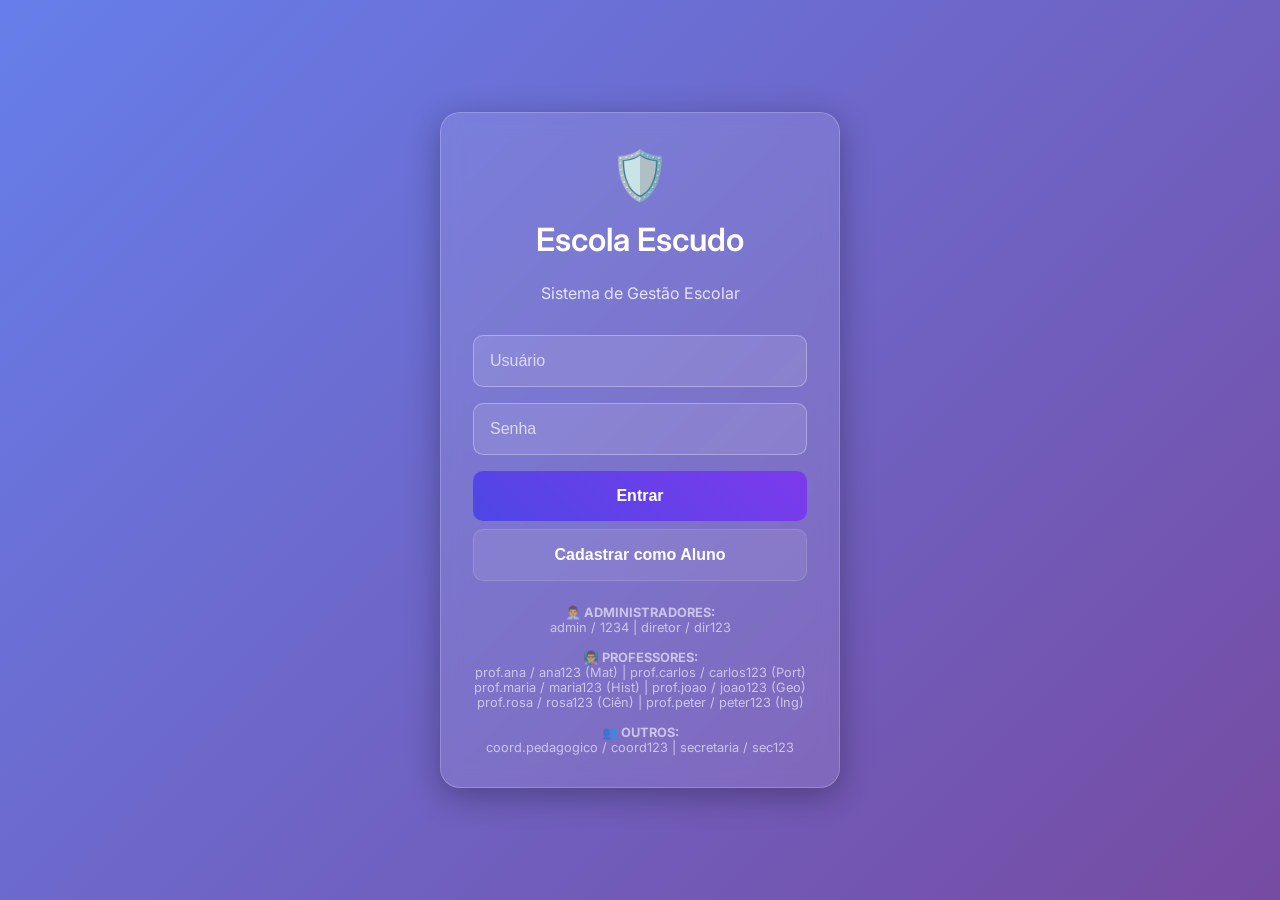
<file: frontend/index.html>
<!DOCTYPE html>
<html lang="pt-BR">
<head>
    <meta charset="UTF-8">
    <meta name="viewport" content="width=device-width, initial-scale=1.0">
    <title>Escola Escudo - Sistema de Gestão Escolar</title>
    <link rel="preconnect" href="https://fonts.googleapis.com">
    <link rel="preconnect" href="https://fonts.gstatic.com" crossorigin>
    <link href="https://fonts.googleapis.com/css2?family=Inter:wght@300;400;500;600;700&display=swap" rel="stylesheet">
    <style>
        * {
            margin: 0;
            padding: 0;
            box-sizing: border-box;
        }

        body {
            font-family: 'Inter', -apple-system, BlinkMacSystemFont, 'Segoe UI', sans-serif;
            background: linear-gradient(135deg, #667eea 0%, #764ba2 100%);
            min-height: 100vh;
            color: #ffffff;
        }

        .hidden {
            display: none !important;
        }

        /* Login Styles */
        .login-screen {
            display: flex;
            align-items: center;
            justify-content: center;
            min-height: 100vh;
            background: linear-gradient(135deg, #667eea 0%, #764ba2 100%);
        }

        .login-box {
            background: rgba(255, 255, 255, 0.1);
            backdrop-filter: blur(10px);
            padding: 2rem;
            border-radius: 20px;
            border: 1px solid rgba(255, 255, 255, 0.2);
            box-shadow: 0 8px 32px rgba(0, 0, 0, 0.3);
            width: 100%;
            max-width: 400px;
            text-align: center;
        }

        .login-box h2 {
            margin-bottom: 1.5rem;
            color: #ffffff;
            font-size: 2rem;
            font-weight: 600;
        }

        .login-box input {
            width: 100%;
            padding: 1rem;
            margin-bottom: 1rem;
            border: 1px solid rgba(255, 255, 255, 0.3);
            border-radius: 10px;
            background: rgba(255, 255, 255, 0.1);
            color: #ffffff;
            font-size: 1rem;
            transition: all 0.3s ease;
        }

        .login-box input::placeholder {
            color: rgba(255, 255, 255, 0.7);
        }

        .login-box input:focus {
            outline: none;
            border-color: rgba(255, 255, 255, 0.5);
            background: rgba(255, 255, 255, 0.2);
        }

        .login-box button {
            width: 100%;
            padding: 1rem;
            border: none;
            border-radius: 10px;
            background: linear-gradient(45deg, #4f46e5, #7c3aed);
            color: #ffffff;
            font-size: 1rem;
            font-weight: 600;
            cursor: pointer;
            transition: all 0.3s ease;
        }

        .login-box button:hover {
            transform: translateY(-2px);
            box-shadow: 0 8px 25px rgba(0, 0, 0, 0.3);
        }

        .login-error {
            color: #ff6b6b;
            margin-top: 1rem;
            font-size: 0.9rem;
        }

        /* Main System Styles */
        .main-system {
            background: linear-gradient(135deg, #1e293b 0%, #334155 100%);
            min-height: 100vh;
        }

        header {
            background: rgba(0, 0, 0, 0.3);
            padding: 1rem 0;
            border-bottom: 1px solid rgba(255, 255, 255, 0.1);
        }

        .header-content {
            max-width: 1200px;
            margin: 0 auto;
            display: flex;
            justify-content: space-between;
            align-items: center;
            padding: 0 2rem;
        }

        .logo {
            font-size: 1.5rem;
            font-weight: 700;
            color: #60a5fa;
        }

        .user-info {
            color: #cbd5e1;
            display: flex;
            align-items: center;
            gap: 1rem;
        }

        .logout-btn {
            background: rgba(239, 68, 68, 0.2);
            border: 1px solid #ef4444;
            color: #ef4444;
            padding: 0.5rem 1rem;
            border-radius: 8px;
            cursor: pointer;
            transition: all 0.3s ease;
        }

        .logout-btn:hover {
            background: #ef4444;
            color: white;
        }

        .nav-tabs {
            background: rgba(0, 0, 0, 0.2);
            border-bottom: 1px solid rgba(255, 255, 255, 0.1);
        }

        .nav-tabs-content {
            max-width: 1200px;
            margin: 0 auto;
            display: flex;
            padding: 0 2rem;
        }

        .tab-button {
            background: transparent;
            border: none;
            padding: 1rem 1.5rem;
            color: #94a3b8;
            cursor: pointer;
            border-bottom: 3px solid transparent;
            transition: all 0.3s ease;
            font-size: 0.9rem;
            font-weight: 500;
        }

        .tab-button:hover {
            color: #e2e8f0;
            background: rgba(255, 255, 255, 0.05);
        }

        .tab-button.active {
            color: #60a5fa;
            border-bottom-color: #60a5fa;
        }

        .main-content {
            max-width: 1200px;
            margin: 0 auto;
            padding: 2rem;
        }

        .tab-content {
            display: none;
        }

        .tab-content.active {
            display: block;
        }

        .stats-grid {
            display: grid;
            grid-template-columns: repeat(auto-fit, minmax(250px, 1fr));
            gap: 1.5rem;
            margin-bottom: 2rem;
        }

        .stat-card {
            background: rgba(255, 255, 255, 0.1);
            backdrop-filter: blur(10px);
            padding: 1.5rem;
            border-radius: 16px;
            border: 1px solid rgba(255, 255, 255, 0.2);
            text-align: center;
        }

        .stat-number {
            font-size: 2.5rem;
            font-weight: 700;
            color: #60a5fa;
            margin-bottom: 0.5rem;
        }

        .stat-label {
            color: #cbd5e1;
            font-size: 0.9rem;
            text-transform: uppercase;
            letter-spacing: 0.05em;
        }

        .card {
            background: rgba(255, 255, 255, 0.1);
            backdrop-filter: blur(10px);
            border-radius: 16px;
            border: 1px solid rgba(255, 255, 255, 0.2);
            padding: 2rem;
            margin-bottom: 2rem;
        }

        .card h2 {
            color: #e2e8f0;
            margin-bottom: 1.5rem;
            font-size: 1.5rem;
            font-weight: 600;
        }

        .form-grid {
            display: grid;
            grid-template-columns: repeat(auto-fit, minmax(250px, 1fr));
            gap: 1rem;
            margin-bottom: 1.5rem;
        }

        .form-group {
            display: flex;
            flex-direction: column;
            gap: 0.5rem;
        }

        .form-group label {
            color: #cbd5e1;
            font-weight: 500;
            font-size: 0.9rem;
        }

        .form-group input,
        .form-group select {
            padding: 0.75rem;
            border: 1px solid rgba(255, 255, 255, 0.3);
            border-radius: 8px;
            background: rgba(255, 255, 255, 0.1);
            color: #ffffff;
            font-size: 1rem;
            transition: all 0.3s ease;
        }

        .form-group input::placeholder {
            color: rgba(255, 255, 255, 0.5);
        }

        .form-group input:focus,
        .form-group select:focus {
            outline: none;
            border-color: #60a5fa;
            background: rgba(255, 255, 255, 0.15);
        }

        .btn {
            background: linear-gradient(45deg, #4f46e5, #7c3aed);
            color: white;
            border: none;
            padding: 0.75rem 1.5rem;
            border-radius: 8px;
            cursor: pointer;
            font-weight: 600;
            transition: all 0.3s ease;
            margin-right: 0.5rem;
        }

        .btn:hover {
            transform: translateY(-2px);
            box-shadow: 0 8px 25px rgba(0, 0, 0, 0.3);
        }

        .btn-secondary {
            background: rgba(107, 114, 128, 0.5);
        }

        .table-container {
            overflow-x: auto;
            border-radius: 12px;
            background: rgba(0, 0, 0, 0.2);
        }

        table {
            width: 100%;
            border-collapse: collapse;
        }

        table th,
        table td {
            padding: 1rem;
            text-align: left;
            border-bottom: 1px solid rgba(255, 255, 255, 0.1);
        }

        table th {
            background: rgba(0, 0, 0, 0.3);
            color: #cbd5e1;
            font-weight: 600;
            font-size: 0.9rem;
            text-transform: uppercase;
            letter-spacing: 0.05em;
        }

        table td {
            color: #e2e8f0;
        }

        .empty-state {
            text-align: center;
            padding: 3rem;
            color: #94a3b8;
        }

        .loading {
            display: flex;
            flex-direction: column;
            align-items: center;
            gap: 1rem;
        }

        .loading-spinner {
            width: 32px;
            height: 32px;
            border: 3px solid rgba(255, 255, 255, 0.3);
            border-top: 3px solid #60a5fa;
            border-radius: 50%;
            animation: spin 1s linear infinite;
        }

        @keyframes spin {
            0% { transform: rotate(0deg); }
            100% { transform: rotate(360deg); }
        }

        .status-approved { color: #10b981; }
        .status-failed { color: #ef4444; }
        .status-recovery { color: #f59e0b; }
        .grade-average { color: #60a5fa; font-weight: 600; }

        .welcome-content p {
            margin-bottom: 1rem;
            color: #cbd5e1;
            line-height: 1.6;
        }

        .welcome-content ul {
            color: #e2e8f0;
            padding-left: 1.5rem;
        }

        .welcome-content li {
            margin-bottom: 0.5rem;
            line-height: 1.6;
        }

        .filter-section {
            display: grid;
            grid-template-columns: 1fr 1fr auto;
            gap: 1rem;
            margin-bottom: 1.5rem;
            align-items: end;
        }

        footer {
            text-align: center;
            padding: 2rem;
            color: #6b7280;
            border-top: 1px solid rgba(255, 255, 255, 0.1);
            margin-top: 3rem;
            background: rgba(0, 0, 0, 0.2);
        }
    </style>
</head>
<body>
    <!-- Área de Login -->  
    <div id="login-screen" class="login-screen">
        <form id="login-form" class="login-box">
            <div style="font-size: 3rem; margin-bottom: 1rem;">🛡️</div>
            <h2>Escola Escudo</h2>
            <p style="margin-bottom: 2rem; color: rgba(255, 255, 255, 0.8);">Sistema de Gestão Escolar</p>
            <input type="text" id="login-username" placeholder="Usuário" required>
            <input type="password" id="login-password" placeholder="Senha" required>
            <button type="submit">Entrar</button>
            <button type="button" id="open-register" style="margin-top:8px; background: rgba(255,255,255,0.08); border:1px solid rgba(255,255,255,0.12); color:#fff;">Cadastrar como Aluno</button>
            <p id="login-error" class="login-error"></p>
            <div style="margin-top: 1.5rem; font-size: 0.8rem; color: rgba(255, 255, 255, 0.6);">
                <p><strong>👨‍💼 ADMINISTRADORES:</strong></p>
                <p>admin / 1234 | diretor / dir123</p>
                <br>
                <p><strong>👨‍🏫 PROFESSORES:</strong></p>
                <p>prof.ana / ana123 (Mat) | prof.carlos / carlos123 (Port)</p>
                <p>prof.maria / maria123 (Hist) | prof.joao / joao123 (Geo)</p>
                <p>prof.rosa / rosa123 (Ciên) | prof.peter / peter123 (Ing)</p>
                <br>
                <p><strong>👥 OUTROS:</strong></p>
                <p>coord.pedagogico / coord123 | secretaria / sec123</p>
            </div>
        </form>
    </div>

    <!-- Sistema Principal -->
    <div id="main-system" class="main-system hidden">
        <!-- Header -->
        <header>
            <div class="header-content">
                <div class="logo">🛡️ Escola Escudo</div>
                <div class="user-info">
                    Sistema de Gestão Escolar | <span id="current-date"></span>
                    <button class="logout-btn" onclick="logout()">Sair</button>
                </div>
            </div>
        </header>

        <!-- Navigation Tabs -->
        <div class="nav-tabs">
            <div class="nav-tabs-content">
                <button class="tab-button active" onclick="switchTab('dashboard', this)">📊 Dashboard</button>
                <button class="tab-button" onclick="switchTab('students', this)">👥 Alunos</button>
                <button class="tab-button" onclick="switchTab('subjects', this)">📚 Matérias</button>
                <button class="tab-button" onclick="switchTab('grades', this)">📝 Notas</button>
                <button class="tab-button" onclick="switchTab('reports', this)">📈 Relatórios</button>
            </div>
        </div>

        <!-- Main Content -->
        <div class="main-content">
            <!-- Dashboard Tab -->
            <div id="dashboard" class="tab-content active">
                <div class="stats-grid">
                    <div class="stat-card">
                        <div class="stat-number" id="total-students">0</div>
                        <div class="stat-label">Total de Alunos</div>
                    </div>
                    <div class="stat-card">
                        <div class="stat-number" id="total-subjects">6</div>
                        <div class="stat-label">Matérias</div>
                    </div>
                    <div class="stat-card">
                        <div class="stat-number" id="passed-students">0</div>
                        <div class="stat-label">Alunos Aprovados</div>
                    </div>
                    <div class="stat-card">
                        <div class="stat-number" id="average-grade">0.0</div>
                        <div class="stat-label">Média Geral</div>
                    </div>
                </div>

                <div class="card">
                    <h2>Bem-vindo ao Sistema da Escola Escudo</h2>
                    <div class="welcome-content">
                        <p>Gerencie alunos, matérias e notas de forma eficiente com nossa plataforma integrada.</p>
                        <p><strong>Funcionalidades disponíveis:</strong></p>
                        <ul>
                            <li>Cadastro e gerenciamento de alunos</li>
                            <li>Controle de notas por matéria e bimestre</li>
                            <li>Cálculo automático de médias (nota mínima: 6.0)</li>
                            <li>Relatórios de aprovação/reprovação detalhados</li>
                            <li>Dashboard com estatísticas em tempo real</li>
                            <li>Sistema de filtros e busca avançada</li>
                        </ul>
                    </div>
                </div>
            </div>

            <!-- Students Tab -->
            <div id="students" class="tab-content">
                <div class="card">
                    <h2>Cadastrar Novo Aluno</h2>
                    <form id="student-form">
                        <div class="form-grid">
                            <div class="form-group">
                                <label for="student-name">Nome Completo *</label>
                                <input type="text" id="student-name" placeholder="Digite o nome completo" required>
                            </div>
                            <div class="form-group">
                                <label for="student-email">Email *</label>
                                <input type="email" id="student-email" placeholder="exemplo@email.com" required>
                            </div>
                            <div class="form-group">
                                <label for="student-age">Idade *</label>
                                <input type="number" id="student-age" min="6" max="18" placeholder="Idade do aluno" required>
                            </div>
                            <div class="form-group">
                                <label for="student-class">Turma *</label>
                                <select id="student-class" required>
                                    <option value="">Selecione uma turma</option>
                                    <option value="6º Ano A">6º Ano A</option>
                                    <option value="6º Ano B">6º Ano B</option>
                                    <option value="7º Ano A">7º Ano A</option>
                                    <option value="7º Ano B">7º Ano B</option>
                                    <option value="8º Ano A">8º Ano A</option>
                                    <option value="8º Ano B">8º Ano B</option>
                                    <option value="9º Ano A">9º Ano A</option>
                                    <option value="9º Ano B">9º Ano B</option>
                                </select>
                            </div>
                        </div>
                        <button type="submit" class="btn">Cadastrar Aluno</button>
                    </form>
                </div>

                <div class="card">
                    <h2>Lista de Alunos</h2>
                    <div class="table-container">
                        <table id="students-table">
                            <thead>
                                <tr>
                                    <th>ID</th>
                                    <th>Nome</th>
                                    <th>Email</th>
                                    <th>Idade</th>
                                    <th>Turma</th>
                                    <th>Média</th>
                                    <th>Status</th>
                                    <th>Ações</th>
                                </tr>
                            </thead>
                            <tbody id="students-tbody">
                                <tr>
                                    <td colspan="8" class="empty-state">
                                        <div class="loading">
                                            <div class="loading-spinner"></div>
                                            <p>Carregando alunos...</p>
                                        </div>
                                    </td>
                                </tr>
                            </tbody>
                        </table>
                    </div>
                </div>
            </div>

            <!-- Subjects Tab -->
            <div id="subjects" class="tab-content">
                <div class="card">
                    <h2>Matérias do Currículo</h2>
                    <p style="color: #8b949e; margin-bottom: 1.5rem;">
                        As seguintes matérias fazem parte do currículo da Escola Escudo:
                    </p>
                    <div class="table-container">
                        <table>
                            <thead>
                                <tr>
                                    <th>Código</th>
                                    <th>Matéria</th>
                                    <th>Carga Horária</th>
                                    <th>Nota Mínima</th>
                                    <th>Professor</th>
                                </tr>
                            </thead>
                            <tbody>
                                <tr>
                                    <td><strong>MAT</strong></td>
                                    <td>Matemática</td>
                                    <td>5h/semana</td>
                                    <td class="grade-average">6.0</td>
                                    <td>Prof. Ana Silva</td>
                                </tr>
                                <tr>
                                    <td><strong>POR</strong></td>
                                    <td>Português</td>
                                    <td>5h/semana</td>
                                    <td class="grade-average">6.0</td>
                                    <td>Prof. Carlos Santos</td>
                                </tr>
                                <tr>
                                    <td><strong>HIS</strong></td>
                                    <td>História</td>
                                    <td>3h/semana</td>
                                    <td class="grade-average">6.0</td>
                                    <td>Prof. Maria Oliveira</td>
                                </tr>
                                <tr>
                                    <td><strong>GEO</strong></td>
                                    <td>Geografia</td>
                                    <td>3h/semana</td>
                                    <td class="grade-average">6.0</td>
                                    <td>Prof. João Costa</td>
                                </tr>
                                <tr>
                                    <td><strong>CIE</strong></td>
                                    <td>Ciências</td>
                                    <td>4h/semana</td>
                                    <td class="grade-average">6.0</td>
                                    <td>Prof. Rosa Lima</td>
                                </tr>
                                <tr>
                                    <td><strong>ING</strong></td>
                                    <td>Inglês</td>
                                    <td>2h/semana</td>
                                    <td class="grade-average">6.0</td>
                                    <td>Prof. Peter Johnson</td>
                                </tr>
                            </tbody>
                        </table>
                    </div>
                </div>
            </div>

            <!-- Grades Tab -->
            <div id="grades" class="tab-content">
                <div class="card">
                    <h2>Lançar Notas</h2>
                    <form id="grades-form">
                        <div class="form-grid">
                            <div class="form-group">
                                <label for="grade-student">Aluno *</label>
                                <select id="grade-student" required>
                                    <option value="">Selecione um aluno</option>
                                </select>
                            </div>
                            <div class="form-group">
                                <label for="grade-subject">Matéria *</label>
                                <select id="grade-subject" required>
                                    <option value="">Selecione uma matéria</option>
                                    <option value="MAT">Matemática</option>
                                    <option value="POR">Português</option>
                                    <option value="HIS">História</option>
                                    <option value="GEO">Geografia</option>
                                    <option value="CIE">Ciências</option>
                                    <option value="ING">Inglês</option>
                                </select>
                            </div>
                            <div class="form-group">
                                <label for="grade-period">Bimestre *</label>
                                <select id="grade-period" required>
                                    <option value="">Selecione o bimestre</option>
                                    <option value="1">1º Bimestre</option>
                                    <option value="2">2º Bimestre</option>
                                    <option value="3">3º Bimestre</option>
                                    <option value="4">4º Bimestre</option>
                                </select>
                            </div>
                            <div class="form-group">
                                <label for="grade-value">Nota (0-10) *</label>
                                <input type="number" id="grade-value" min="0" max="10" step="0.1" 
                                       placeholder="Digite a nota" required>
                            </div>
                        </div>
                        <button type="submit" class="btn">Lançar Nota</button>
                    </form>
                </div>

                <div class="card">
                    <h2>Consultar Notas</h2>
                    <div class="filter-section">
                        <div class="form-group">
                            <label for="search-student">Filtrar por Aluno</label>
                            <select id="search-student">
                                <option value="">Todos os alunos</option>
                            </select>
                        </div>
                        <div class="form-group">
                            <label for="search-subject">Filtrar por Matéria</label>
                            <select id="search-subject">
                                <option value="">Todas as matérias</option>
                                <option value="MAT">Matemática</option>
                                <option value="POR">Português</option>
                                <option value="HIS">História</option>
                                <option value="GEO">Geografia</option>
                                <option value="CIE">Ciências</option>
                                <option value="ING">Inglês</option>
                            </select>
                        </div>
                        <div class="form-group">
                            <label>&nbsp;</label>
                            <div>
                                <button id="filter-btn" class="btn btn-secondary">Filtrar</button>
                                <button id="clear-filters-btn" class="btn btn-secondary">Limpar</button>
                            </div>
                        </div>
                    </div>

                    <div class="table-container">
                        <table id="grades-table">
                            <thead>
                                <tr>
                                    <th>Aluno</th>
                                    <th>Matéria</th>
                                    <th>1º Bim</th>
                                    <th>2º Bim</th>
                                    <th>3º Bim</th>
                                    <th>4º Bim</th>
                                    <th>Média</th>
                                    <th>Status</th>
                                </tr>
                            </thead>
                            <tbody id="grades-tbody">
                                <tr>
                                    <td colspan="8" class="empty-state">
                                        <div class="loading">
                                            <div class="loading-spinner"></div>
                                            <p>Carregando notas...</p>
                                        </div>
                                    </td>
                                </tr>
                            </tbody>
                        </table>
                    </div>
                </div>
            </div>

            <!-- Reports Tab -->
            <div id="reports" class="tab-content">
                <div class="stats-grid">
                    <div class="stat-card">
                        <div class="stat-number status-approved" id="report-approved">0</div>
                        <div class="stat-label">Aprovados</div>
                    </div>
                    <div class="stat-card">
                        <div class="stat-number status-failed" id="report-failed">0</div>
                        <div class="stat-label">Reprovados</div>
                    </div>
                    <div class="stat-card">
                        <div class="stat-number status-recovery" id="report-recovery">0</div>
                        <div class="stat-label">Em Recuperação</div>
                    </div>
                    <div class="stat-card">
                        <div class="stat-number" id="report-percentage">0%</div>
                        <div class="stat-label">Taxa de Aprovação</div>
                    </div>
                </div>

                <div class="card">
                    <h2>Relatório de Desempenho por Aluno</h2>
                    <div class="table-container">
                        <table id="student-report-table">
                            <thead>
                                <tr>
                                    <th>Aluno</th>
                                    <th>Turma</th>
                                    <th>Matemática</th>
                                    <th>Português</th>
                                    <th>História</th>
                                    <th>Geografia</th>
                                    <th>Ciências</th>
                                    <th>Inglês</th>
                                    <th>Média Geral</th>
                                    <th>Status Final</th>
                                </tr>
                            </thead>
                            <tbody id="student-report-tbody">
                                <tr>
                                    <td colspan="10" class="empty-state">
                                        <div class="loading">
                                            <div class="loading-spinner"></div>
                                            <p>Carregando relatório...</p>
                                        </div>
                                    </td>
                                </tr>
                            </tbody>
                        </table>
                    </div>
                </div>

                <div class="card">
                    <h2>Relatório por Matéria</h2>
                    <div class="table-container">
                        <table id="subject-report-table">
                            <thead>
                                <tr>
                                    <th>Matéria</th>
                                    <th>Total Alunos</th>
                                    <th>Aprovados</th>
                                    <th>Reprovados</th>
                                    <th>Média da Turma</th>
                                    <th>Taxa de Aprovação</th>
                                </tr>
                            </thead>
                            <tbody id="subject-report-tbody">
                                <tr>
                                    <td colspan="6" class="empty-state">
                                        <div class="loading">
                                            <div class="loading-spinner"></div>
                                            <p>Carregando relatório...</p>
                                        </div>
                                    </td>
                                </tr>
                            </tbody>
                        </table>
                    </div>
                </div>
            </div>
        </div>

        <!-- Footer -->
        <footer>
            <p>&copy; 2024 Escola Escudo - Sistema de Gestão Escolar</p>
            <p style="font-size: 0.8rem; margin-top: 0.5rem;">Desenvolvido com Python Flask + MySQL</p>
        </footer>
    </div>

    <!-- JavaScript -->
    <script>
        // Sistema de dados em memória
        let students = [];
        let grades = {};
        let currentStudentId = 1;

        // Função de login
        document.getElementById('login-form').addEventListener('submit', function (e) {
            e.preventDefault();
            const username = document.getElementById('login-username').value.trim();
            const password = document.getElementById('login-password').value;
            
            if (username === 'admin' && password === '1234') {
                document.getElementById('login-screen').classList.add('hidden');
                document.getElementById('main-system').classList.remove('hidden');
                initializeSystem();
            } else {
                document.getElementById('login-error').textContent = 'Usuário ou senha incorretos.';
            }
        });

        // Abrir registro externo (redireciona para register.php)
        document.getElementById('open-register').addEventListener('click', function(){
            // direciona para a página de registro php no servidor (pré-seleciona aluno)
            window.location.href = '/register.php?tipo=aluno';
        });

        // Função de logout
        function logout() {
            document.getElementById('main-system').classList.add('hidden');
            document.getElementById('login-screen').classList.remove('hidden');
            document.getElementById('login-username').value = '';
            document.getElementById('login-password').value = '';
            document.getElementById('login-error').textContent = '';
        }

        // Inicialização do sistema
        function initializeSystem() {
            updateCurrentDate();
            setTimeout(() => {
                document.getElementById('students-tbody').innerHTML = '<tr><td colspan="8" class="empty-state">Nenhum aluno cadastrado</td></tr>';
                document.getElementById('grades-tbody').innerHTML = '<tr><td colspan="8" class="empty-state">Nenhuma nota lançada</td></tr>';
                document.getElementById('student-report-tbody').innerHTML = '<tr><td colspan="10" class="empty-state">Nenhum relatório disponível</td></tr>';
                document.getElementById('subject-report-tbody').innerHTML = '<tr><td colspan="6" class="empty-state">Nenhum relatório disponível</td></tr>';
            }, 1000);

            // Event listeners
            document.getElementById('student-form').addEventListener('submit', addStudent);
            document.getElementById('grades-form').addEventListener('submit', addGrade);
            document.getElementById('filter-btn').addEventListener('click', filterGrades);
            document.getElementById('clear-filters-btn').addEventListener('click', clearFilters);
        }

        // Atualizar data atual
        function updateCurrentDate() {
            const now = new Date();
            const options = { 
                year: 'numeric', 
                month: 'long', 
                day: 'numeric',
                weekday: 'long'
            };
            document.getElementById('current-date').textContent = now.toLocaleDateString('pt-BR', options);
        }

        // Sistema de tabs
        function switchTab(tabName, buttonElement) {
            // Remove active das tabs
            document.querySelectorAll('.tab-content').forEach(tab => {
                tab.classList.remove('active');
            });
            document.querySelectorAll('.tab-button').forEach(btn => {
                btn.classList.remove('active');
            });

            // Ativa a tab selecionada
            document.getElementById(tabName).classList.add('active');
            buttonElement.classList.add('active');

            // Atualiza dados específicos da tab
            if (tabName === 'dashboard') {
                updateDashboard();
            } else if (tabName === 'reports') {
                updateReports();
            }
        }

        // Adicionar aluno
        function addStudent(e) {
            e.preventDefault();
            
            const name = document.getElementById('student-name').value.trim();
            const email = document.getElementById('student-email').value.trim();
            const age = parseInt(document.getElementById('student-age').value);
            const studentClass = document.getElementById('student-class').value;

            // Validações
            if (!name || !email || !age || !studentClass) {
                alert('Por favor, preencha todos os campos obrigatórios.');
                return;
            }

            // Verifica se email já existe
            if (students.some(student => student.email === email)) {
                alert('Este email já está cadastrado.');
                return;
            }

            // Criar novo aluno
            const newStudent = {
                id: currentStudentId++,
                name,
                email,
                age,
                class: studentClass,
                average: 0,
                status: 'Sem notas'
            };

            students.push(newStudent);
            grades[newStudent.id] = {};

            // Limpar formulário
            document.getElementById('student-form').reset();

            // Atualizar displays
            updateStudentsTable();
            updateStudentSelects();
            updateDashboard();

            alert('Aluno cadastrado com sucesso!');
        }

        // Atualizar tabela de alunos
        function updateStudentsTable() {
            const tbody = document.getElementById('students-tbody');
            
            if (students.length === 0) {
                tbody.innerHTML = '<tr><td colspan="8" class="empty-state">Nenhum aluno cadastrado</td></tr>';
                return;
            }

            tbody.innerHTML = students.map(student => `
                <tr>
                    <td>${student.id}</td>
                    <td>${student.name}</td>
                    <td>${student.email}</td>
                    <td>${student.age}</td>
                    <td>${student.class}</td>
                    <td class="grade-average">${student.average.toFixed(1)}</td>
                    <td><span class="status-${student.status === 'Aprovado' ? 'approved' : student.status === 'Reprovado' ? 'failed' : 'recovery'}">${student.status}</span></td>
                    <td>
                        <button class="btn btn-secondary" onclick="removeStudent(${student.id})" style="font-size: 0.8rem; padding: 0.3rem 0.8rem;">Remover</button>
                    </td>
                </tr>
            `).join('');
        }

        // Remover aluno
        function removeStudent(studentId) {
            if (confirm('Tem certeza que deseja remover este aluno?')) {
                students = students.filter(student => student.id !== studentId);
                delete grades[studentId];
                updateStudentsTable();
                updateStudentSelects();
                updateGradesTable();
                updateDashboard();
                updateReports();
            }
        }

        // Atualizar selects de alunos
        function updateStudentSelects() {
            const gradeSelect = document.getElementById('grade-student');
            const searchSelect = document.getElementById('search-student');

            const options = students.map(student => 
                `<option value="${student.id}">${student.name}</option>`
            ).join('');

            gradeSelect.innerHTML = '<option value="">Selecione um aluno</option>' + options;
            searchSelect.innerHTML = '<option value="">Todos os alunos</option>' + options;
        }

        // Adicionar nota
        function addGrade(e) {
            e.preventDefault();

            const studentId = parseInt(document.getElementById('grade-student').value);
            const subject = document.getElementById('grade-subject').value;
            const period = document.getElementById('grade-period').value;
            const value = parseFloat(document.getElementById('grade-value').value);

            if (!studentId || !subject || !period || isNaN(value)) {
                alert('Por favor, preencha todos os campos.');
                return;
            }

            if (value < 0 || value > 10) {
                alert('A nota deve estar entre 0 e 10.');
                return;
            }

            // Inicializar grades do aluno se necessário
            if (!grades[studentId]) {
                grades[studentId] = {};
            }
            if (!grades[studentId][subject]) {
                grades[studentId][subject] = {};
            }

            // Adicionar nota
            grades[studentId][subject][period] = value;

            // Calcular médias
            calculateStudentAverages();

            // Limpar formulário
            document.getElementById('grades-form').reset();

            // Atualizar displays
            updateStudentsTable();
            updateGradesTable();
            updateDashboard();

            alert('Nota lançada com sucesso!');
        }

        // Calcular médias dos alunos
        function calculateStudentAverages() {
            students.forEach(student => {
                const studentGrades = grades[student.id] || {};
                const subjects = ['MAT', 'POR', 'HIS', 'GEO', 'CIE', 'ING'];
                let totalSubjects = 0;
                let totalSum = 0;
                let hasGrades = false;

                subjects.forEach(subject => {
                    if (studentGrades[subject]) {
                        const subjectGrades = Object.values(studentGrades[subject]);
                        if (subjectGrades.length > 0) {
                            const subjectAverage = subjectGrades.reduce((a, b) => a + b, 0) / subjectGrades.length;
                            totalSum += subjectAverage;
                            totalSubjects++;
                            hasGrades = true;
                        }
                    }
                });

                if (hasGrades && totalSubjects > 0) {
                    student.average = totalSum / totalSubjects;
                    student.status = student.average >= 6.0 ? 'Aprovado' : 'Reprovado';
                } else {
                    student.average = 0;
                    student.status = 'Sem notas';
                }
            });
        }

        // Atualizar tabela de notas
        function updateGradesTable() {
            const tbody = document.getElementById('grades-tbody');
            const gradeRows = [];

            students.forEach(student => {
                const studentGrades = grades[student.id] || {};
                ['MAT', 'POR', 'HIS', 'GEO', 'CIE', 'ING'].forEach(subject => {
                    const subjectName = {
                        'MAT': 'Matemática',
                        'POR': 'Português', 
                        'HIS': 'História',
                        'GEO': 'Geografia',
                        'CIE': 'Ciências',
                        'ING': 'Inglês'
                    }[subject];

                    const subjectGrades = studentGrades[subject] || {};
                    const grades1 = subjectGrades['1'] || '-';
                    const grades2 = subjectGrades['2'] || '-';
                    const grades3 = subjectGrades['3'] || '-';
                    const grades4 = subjectGrades['4'] || '-';

                    const gradeValues = Object.values(subjectGrades);
                    const average = gradeValues.length > 0 ? 
                        (gradeValues.reduce((a, b) => a + b, 0) / gradeValues.length).toFixed(1) : '-';
                    
                    const status = average !== '-' ? (average >= 6.0 ? 'Aprovado' : 'Reprovado') : 'Sem notas';
                    const statusClass = status === 'Aprovado' ? 'status-approved' : status === 'Reprovado' ? 'status-failed' : '';

                    gradeRows.push(`
                        <tr>
                            <td>${student.name}</td>
                            <td>${subjectName}</td>
                            <td>${grades1}</td>
                            <td>${grades2}</td>
                            <td>${grades3}</td>
                            <td>${grades4}</td>
                            <td class="grade-average">${average}</td>
                            <td><span class="${statusClass}">${status}</span></td>
                        </tr>
                    `);
                });
            });

            if (gradeRows.length === 0) {
                tbody.innerHTML = '<tr><td colspan="8" class="empty-state">Nenhuma nota lançada</td></tr>';
            } else {
                tbody.innerHTML = gradeRows.join('');
            }
        }

        // Filtrar notas
        function filterGrades() {
            // Implementação básica de filtro
            updateGradesTable();
        }

        // Limpar filtros
        function clearFilters() {
            document.getElementById('search-student').value = '';
            document.getElementById('search-subject').value = '';
            updateGradesTable();
        }

        // Atualizar dashboard
        function updateDashboard() {
            const totalStudents = students.length;
            const passedStudents = students.filter(s => s.status === 'Aprovado').length;
            const averageGrade = students.length > 0 ? 
                (students.reduce((sum, s) => sum + s.average, 0) / students.length) : 0;

            document.getElementById('total-students').textContent = totalStudents;
            document.getElementById('passed-students').textContent = passedStudents;
            document.getElementById('average-grade').textContent = averageGrade.toFixed(1);
        }

        // Atualizar relatórios
        function updateReports() {
            const approved = students.filter(s => s.status === 'Aprovado').length;
            const failed = students.filter(s => s.status === 'Reprovado').length;
            const recovery = students.filter(s => s.status === 'Em Recuperação').length;
            const percentage = students.length > 0 ? ((approved / students.length) * 100).toFixed(1) : 0;

            document.getElementById('report-approved').textContent = approved;
            document.getElementById('report-failed').textContent = failed;
            document.getElementById('report-recovery').textContent = recovery;
            document.getElementById('report-percentage').textContent = percentage + '%';

            // Atualizar tabela de relatório por aluno
            updateStudentReportTable();
            updateSubjectReportTable();
        }

        // Atualizar tabela de relatório por aluno
        function updateStudentReportTable() {
            const tbody = document.getElementById('student-report-tbody');
            
            if (students.length === 0) {
                tbody.innerHTML = '<tr><td colspan="10" class="empty-state">Nenhum relatório disponível</td></tr>';
                return;
            }

            tbody.innerHTML = students.map(student => {
                const studentGrades = grades[student.id] || {};
                const subjects = ['MAT', 'POR', 'HIS', 'GEO', 'CIE', 'ING'];
                const subjectAverages = subjects.map(subject => {
                    const subjectGrades = studentGrades[subject] || {};
                    const gradeValues = Object.values(subjectGrades);
                    return gradeValues.length > 0 ? 
                        (gradeValues.reduce((a, b) => a + b, 0) / gradeValues.length).toFixed(1) : '-';
                });

                const statusClass = student.status === 'Aprovado' ? 'status-approved' : 
                                  student.status === 'Reprovado' ? 'status-failed' : '';

                return `
                    <tr>
                        <td>${student.name}</td>
                        <td>${student.class}</td>
                        <td>${subjectAverages[0]}</td>
                        <td>${subjectAverages[1]}</td>
                        <td>${subjectAverages[2]}</td>
                        <td>${subjectAverages[3]}</td>
                        <td>${subjectAverages[4]}</td>
                        <td>${subjectAverages[5]}</td>
                        <td class="grade-average">${student.average.toFixed(1)}</td>
                        <td><span class="${statusClass}">${student.status}</span></td>
                    </tr>
                `;
            }).join('');
        }

        // Atualizar tabela de relatório por matéria
        function updateSubjectReportTable() {
            const tbody = document.getElementById('subject-report-tbody');
            const subjects = [
                {code: 'MAT', name: 'Matemática'},
                {code: 'POR', name: 'Português'},
                {code: 'HIS', name: 'História'},
                {code: 'GEO', name: 'Geografia'},
                {code: 'CIE', name: 'Ciências'},
                {code: 'ING', name: 'Inglês'}
            ];

            tbody.innerHTML = subjects.map(subject => {
                const subjectStats = calculateSubjectStats(subject.code);
                const approvalRate = subjectStats.total > 0 ? 
                    ((subjectStats.approved / subjectStats.total) * 100).toFixed(1) : 0;

                return `
                    <tr>
                        <td>${subject.name}</td>
                        <td>${subjectStats.total}</td>
                        <td class="status-approved">${subjectStats.approved}</td>
                        <td class="status-failed">${subjectStats.failed}</td>
                        <td class="grade-average">${subjectStats.average}</td>
                        <td>${approvalRate}%</td>
                    </tr>
                `;
            }).join('');
        }

        // Calcular estatísticas por matéria
        function calculateSubjectStats(subjectCode) {
            let total = 0;
            let approved = 0;
            let failed = 0;
            let totalSum = 0;
            let hasGrades = 0;

            students.forEach(student => {
                const studentGrades = grades[student.id] || {};
                const subjectGrades = studentGrades[subjectCode] || {};
                const gradeValues = Object.values(subjectGrades);
                
                if (gradeValues.length > 0) {
                    const average = gradeValues.reduce((a, b) => a + b, 0) / gradeValues.length;
                    total++;
                    totalSum += average;
                    hasGrades++;
                    
                    if (average >= 6.0) {
                        approved++;
                    } else {
                        failed++;
                    }
                }
            });

            return {
                total,
                approved,
                failed,
                average: hasGrades > 0 ? (totalSum / hasGrades).toFixed(1) : '0.0'
            };
        }
    </script>
</body>
</html>
</file>
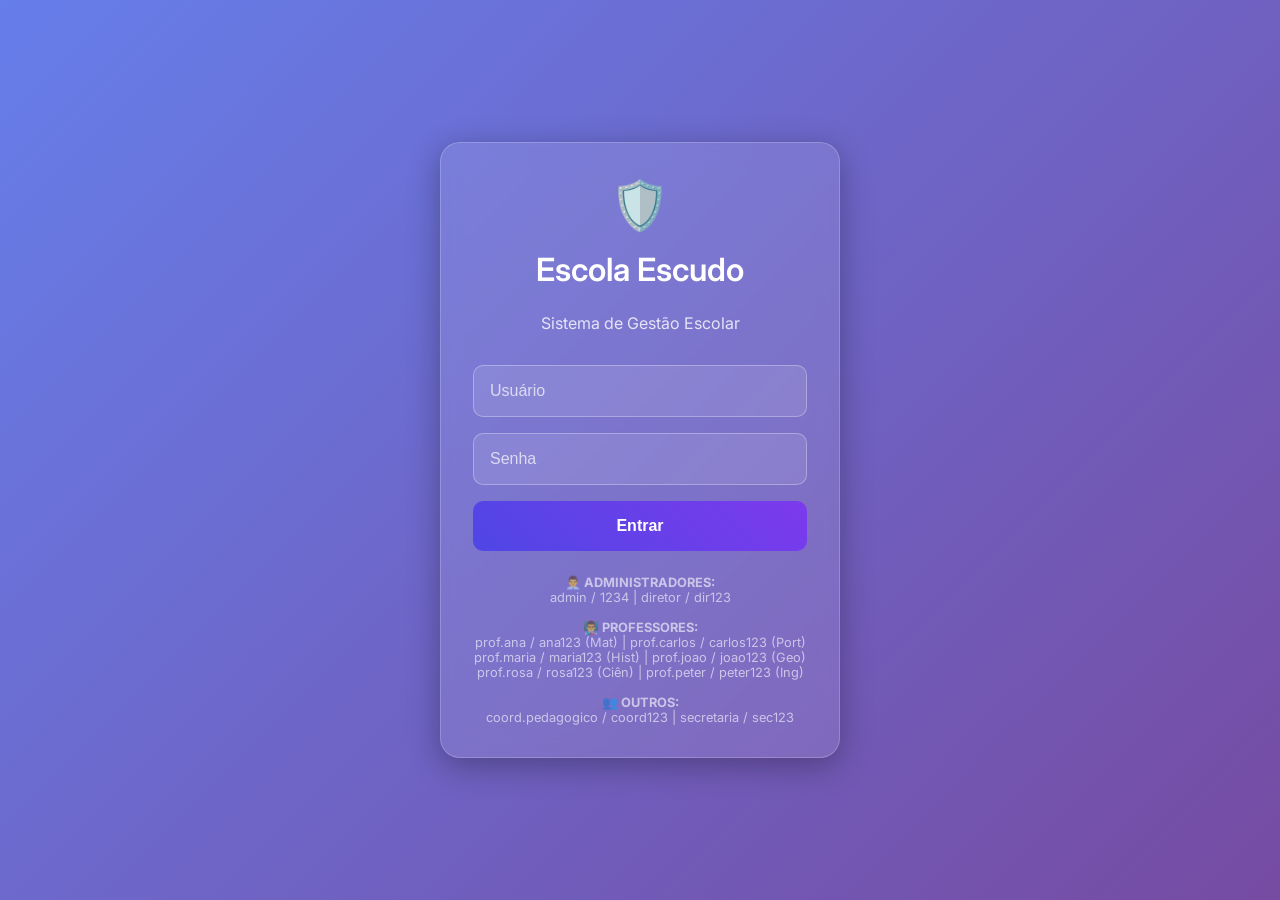
<file: av1/av1index.html>
<!DOCTYPE html>
<html lang="pt-BR">
<head>
    <meta charset="UTF-8">
    <meta name="viewport" content="width=device-width, initial-scale=1.0">
    <title>Escola Escudo - Sistema de Gestão Escolar</title>
    <link rel="preconnect" href="https://fonts.googleapis.com">
    <link rel="preconnect" href="https://fonts.gstatic.com" crossorigin>
    <link href="https://fonts.googleapis.com/css2?family=Inter:wght@300;400;500;600;700&display=swap" rel="stylesheet">
    <style>
        * {
            margin: 0;
            padding: 0;
            box-sizing: border-box;
        }

        body {
            font-family: 'Inter', -apple-system, BlinkMacSystemFont, 'Segoe UI', sans-serif;
            background: linear-gradient(135deg, #667eea 0%, #764ba2 100%);
            min-height: 100vh;
            color: #ffffff;
        }

        .hidden {
            display: none !important;
        }

        /* Login Styles */
        .login-screen {
            display: flex;
            align-items: center;
            justify-content: center;
            min-height: 100vh;
            background: linear-gradient(135deg, #667eea 0%, #764ba2 100%);
        }

        .login-box {
            background: rgba(255, 255, 255, 0.1);
            backdrop-filter: blur(10px);
            padding: 2rem;
            border-radius: 20px;
            border: 1px solid rgba(255, 255, 255, 0.2);
            box-shadow: 0 8px 32px rgba(0, 0, 0, 0.3);
            width: 100%;
            max-width: 400px;
            text-align: center;
        }

        .login-box h2 {
            margin-bottom: 1.5rem;
            color: #ffffff;
            font-size: 2rem;
            font-weight: 600;
        }

        .login-box input {
            width: 100%;
            padding: 1rem;
            margin-bottom: 1rem;
            border: 1px solid rgba(255, 255, 255, 0.3);
            border-radius: 10px;
            background: rgba(255, 255, 255, 0.1);
            color: #ffffff;
            font-size: 1rem;
            transition: all 0.3s ease;
        }

        .login-box input::placeholder {
            color: rgba(255, 255, 255, 0.7);
        }

        .login-box input:focus {
            outline: none;
            border-color: rgba(255, 255, 255, 0.5);
            background: rgba(255, 255, 255, 0.2);
        }

        .login-box button {
            width: 100%;
            padding: 1rem;
            border: none;
            border-radius: 10px;
            background: linear-gradient(45deg, #4f46e5, #7c3aed);
            color: #ffffff;
            font-size: 1rem;
            font-weight: 600;
            cursor: pointer;
            transition: all 0.3s ease;
        }

        .login-box button:hover {
            transform: translateY(-2px);
            box-shadow: 0 8px 25px rgba(0, 0, 0, 0.3);
        }

        .login-error {
            color: #ff6b6b;
            margin-top: 1rem;
            font-size: 0.9rem;
        }

        /* Main System Styles */
        .main-system {
            background: linear-gradient(135deg, #1e293b 0%, #334155 100%);
            min-height: 100vh;
        }

        header {
            background: rgba(0, 0, 0, 0.3);
            padding: 1rem 0;
            border-bottom: 1px solid rgba(255, 255, 255, 0.1);
        }

        .header-content {
            max-width: 1200px;
            margin: 0 auto;
            display: flex;
            justify-content: space-between;
            align-items: center;
            padding: 0 2rem;
        }

        .logo {
            font-size: 1.5rem;
            font-weight: 700;
            color: #60a5fa;
        }

        .user-info {
            color: #cbd5e1;
            display: flex;
            align-items: center;
            gap: 1rem;
        }

        .logout-btn {
            background: rgba(239, 68, 68, 0.2);
            border: 1px solid #ef4444;
            color: #ef4444;
            padding: 0.5rem 1rem;
            border-radius: 8px;
            cursor: pointer;
            transition: all 0.3s ease;
        }

        .logout-btn:hover {
            background: #ef4444;
            color: white;
        }

        .nav-tabs {
            background: rgba(0, 0, 0, 0.2);
            border-bottom: 1px solid rgba(255, 255, 255, 0.1);
        }

        .nav-tabs-content {
            max-width: 1200px;
            margin: 0 auto;
            display: flex;
            padding: 0 2rem;
        }

        .tab-button {
            background: transparent;
            border: none;
            padding: 1rem 1.5rem;
            color: #94a3b8;
            cursor: pointer;
            border-bottom: 3px solid transparent;
            transition: all 0.3s ease;
            font-size: 0.9rem;
            font-weight: 500;
        }

        .tab-button:hover {
            color: #e2e8f0;
            background: rgba(255, 255, 255, 0.05);
        }

        .tab-button.active {
            color: #60a5fa;
            border-bottom-color: #60a5fa;
        }

        .main-content {
            max-width: 1200px;
            margin: 0 auto;
            padding: 2rem;
        }

        .tab-content {
            display: none;
        }

        .tab-content.active {
            display: block;
        }

        .stats-grid {
            display: grid;
            grid-template-columns: repeat(auto-fit, minmax(250px, 1fr));
            gap: 1.5rem;
            margin-bottom: 2rem;
        }

        .stat-card {
            background: rgba(255, 255, 255, 0.1);
            backdrop-filter: blur(10px);
            padding: 1.5rem;
            border-radius: 16px;
            border: 1px solid rgba(255, 255, 255, 0.2);
            text-align: center;
        }

        .stat-number {
            font-size: 2.5rem;
            font-weight: 700;
            color: #60a5fa;
            margin-bottom: 0.5rem;
        }

        .stat-label {
            color: #cbd5e1;
            font-size: 0.9rem;
            text-transform: uppercase;
            letter-spacing: 0.05em;
        }

        .card {
            background: rgba(255, 255, 255, 0.1);
            backdrop-filter: blur(10px);
            border-radius: 16px;
            border: 1px solid rgba(255, 255, 255, 0.2);
            padding: 2rem;
            margin-bottom: 2rem;
        }

        .card h2 {
            color: #e2e8f0;
            margin-bottom: 1.5rem;
            font-size: 1.5rem;
            font-weight: 600;
        }

        .form-grid {
            display: grid;
            grid-template-columns: repeat(auto-fit, minmax(250px, 1fr));
            gap: 1rem;
            margin-bottom: 1.5rem;
        }

        .form-group {
            display: flex;
            flex-direction: column;
            gap: 0.5rem;
        }

        .form-group label {
            color: #cbd5e1;
            font-weight: 500;
            font-size: 0.9rem;
        }

        .form-group input,
        .form-group select {
            padding: 0.75rem;
            border: 1px solid rgba(255, 255, 255, 0.3);
            border-radius: 8px;
            background: rgba(255, 255, 255, 0.1);
            color: #ffffff;
            font-size: 1rem;
            transition: all 0.3s ease;
        }

        .form-group input::placeholder {
            color: rgba(255, 255, 255, 0.5);
        }

        .form-group input:focus,
        .form-group select:focus {
            outline: none;
            border-color: #60a5fa;
            background: rgba(255, 255, 255, 0.15);
        }

        .btn {
            background: linear-gradient(45deg, #4f46e5, #7c3aed);
            color: white;
            border: none;
            padding: 0.75rem 1.5rem;
            border-radius: 8px;
            cursor: pointer;
            font-weight: 600;
            transition: all 0.3s ease;
            margin-right: 0.5rem;
        }

        .btn:hover {
            transform: translateY(-2px);
            box-shadow: 0 8px 25px rgba(0, 0, 0, 0.3);
        }

        .btn-secondary {
            background: rgba(107, 114, 128, 0.5);
        }

        .table-container {
            overflow-x: auto;
            border-radius: 12px;
            background: rgba(0, 0, 0, 0.2);
        }

        table {
            width: 100%;
            border-collapse: collapse;
        }

        table th,
        table td {
            padding: 1rem;
            text-align: left;
            border-bottom: 1px solid rgba(255, 255, 255, 0.1);
        }

        table th {
            background: rgba(0, 0, 0, 0.3);
            color: #cbd5e1;
            font-weight: 600;
            font-size: 0.9rem;
            text-transform: uppercase;
            letter-spacing: 0.05em;
        }

        table td {
            color: #e2e8f0;
        }

        .empty-state {
            text-align: center;
            padding: 3rem;
            color: #94a3b8;
        }

        .loading {
            display: flex;
            flex-direction: column;
            align-items: center;
            gap: 1rem;
        }

        .loading-spinner {
            width: 32px;
            height: 32px;
            border: 3px solid rgba(255, 255, 255, 0.3);
            border-top: 3px solid #60a5fa;
            border-radius: 50%;
            animation: spin 1s linear infinite;
        }

        @keyframes spin {
            0% { transform: rotate(0deg); }
            100% { transform: rotate(360deg); }
        }

        .status-approved { color: #10b981; }
        .status-failed { color: #ef4444; }
        .status-recovery { color: #f59e0b; }
        .grade-average { color: #60a5fa; font-weight: 600; }

        .welcome-content p {
            margin-bottom: 1rem;
            color: #cbd5e1;
            line-height: 1.6;
        }

        .welcome-content ul {
            color: #e2e8f0;
            padding-left: 1.5rem;
        }

        .welcome-content li {
            margin-bottom: 0.5rem;
            line-height: 1.6;
        }

        .filter-section {
            display: grid;
            grid-template-columns: 1fr 1fr auto;
            gap: 1rem;
            margin-bottom: 1.5rem;
            align-items: end;
        }

        footer {
            text-align: center;
            padding: 2rem;
            color: #6b7280;
            border-top: 1px solid rgba(255, 255, 255, 0.1);
            margin-top: 3rem;
            background: rgba(0, 0, 0, 0.2);
        }
    </style>
</head>
<body>
    <!-- Área de Login -->  
    <div id="login-screen" class="login-screen">
        <form id="login-form" class="login-box">
            <div style="font-size: 3rem; margin-bottom: 1rem;">🛡️</div>
            <h2>Escola Escudo</h2>
            <p style="margin-bottom: 2rem; color: rgba(255, 255, 255, 0.8);">Sistema de Gestão Escolar</p>
            <input type="text" id="login-username" placeholder="Usuário" required>
            <input type="password" id="login-password" placeholder="Senha" required>
            <button type="submit">Entrar</button>
            <p id="login-error" class="login-error"></p>
            <div style="margin-top: 1.5rem; font-size: 0.8rem; color: rgba(255, 255, 255, 0.6);">
                <p><strong>👨‍💼 ADMINISTRADORES:</strong></p>
                <p>admin / 1234 | diretor / dir123</p>
                <br>
                <p><strong>👨‍🏫 PROFESSORES:</strong></p>
                <p>prof.ana / ana123 (Mat) | prof.carlos / carlos123 (Port)</p>
                <p>prof.maria / maria123 (Hist) | prof.joao / joao123 (Geo)</p>
                <p>prof.rosa / rosa123 (Ciên) | prof.peter / peter123 (Ing)</p>
                <br>
                <p><strong>👥 OUTROS:</strong></p>
                <p>coord.pedagogico / coord123 | secretaria / sec123</p>
            </div>
        </form>
    </div>

    <!-- Sistema Principal -->
    <div id="main-system" class="main-system hidden">
        <!-- Header -->
        <header>
            <div class="header-content">
                <div class="logo">🛡️ Escola Escudo</div>
                <div class="user-info">
                    Sistema de Gestão Escolar | <span id="current-date"></span>
                    <button class="logout-btn" onclick="logout()">Sair</button>
                </div>
            </div>
        </header>

        <!-- Navigation Tabs -->
        <div class="nav-tabs">
            <div class="nav-tabs-content">
                <button class="tab-button active" onclick="switchTab('dashboard', this)">📊 Dashboard</button>
                <button class="tab-button" onclick="switchTab('students', this)">👥 Alunos</button>
                <button class="tab-button" onclick="switchTab('subjects', this)">📚 Matérias</button>
                <button class="tab-button" onclick="switchTab('grades', this)">📝 Notas</button>
                <button class="tab-button" onclick="switchTab('reports', this)">📈 Relatórios</button>
            </div>
        </div>

        <!-- Main Content -->
        <div class="main-content">
            <!-- Dashboard Tab -->
            <div id="dashboard" class="tab-content active">
                <div class="stats-grid">
                    <div class="stat-card">
                        <div class="stat-number" id="total-students">0</div>
                        <div class="stat-label">Total de Alunos</div>
                    </div>
                    <div class="stat-card">
                        <div class="stat-number" id="total-subjects">6</div>
                        <div class="stat-label">Matérias</div>
                    </div>
                    <div class="stat-card">
                        <div class="stat-number" id="passed-students">0</div>
                        <div class="stat-label">Alunos Aprovados</div>
                    </div>
                    <div class="stat-card">
                        <div class="stat-number" id="average-grade">0.0</div>
                        <div class="stat-label">Média Geral</div>
                    </div>
                </div>

                <div class="card">
                    <h2>Bem-vindo ao Sistema da Escola Escudo</h2>
                    <div class="welcome-content">
                        <p>Gerencie alunos, matérias e notas de forma eficiente com nossa plataforma integrada.</p>
                        <p><strong>Funcionalidades disponíveis:</strong></p>
                        <ul>
                            <li>Cadastro e gerenciamento de alunos</li>
                            <li>Controle de notas por matéria e bimestre</li>
                            <li>Cálculo automático de médias (nota mínima: 6.0)</li>
                            <li>Relatórios de aprovação/reprovação detalhados</li>
                            <li>Dashboard com estatísticas em tempo real</li>
                            <li>Sistema de filtros e busca avançada</li>
                        </ul>
                    </div>
                </div>
            </div>

            <!-- Students Tab -->
            <div id="students" class="tab-content">
                <div class="card">
                    <h2>Cadastrar Novo Aluno</h2>
                    <form id="student-form">
                        <div class="form-grid">
                            <div class="form-group">
                                <label for="student-name">Nome Completo *</label>
                                <input type="text" id="student-name" placeholder="Digite o nome completo" required>
                            </div>
                            <div class="form-group">
                                <label for="student-email">Email *</label>
                                <input type="email" id="student-email" placeholder="exemplo@email.com" required>
                            </div>
                            <div class="form-group">
                                <label for="student-age">Idade *</label>
                                <input type="number" id="student-age" min="6" max="18" placeholder="Idade do aluno" required>
                            </div>
                            <div class="form-group">
                                <label for="student-class">Turma *</label>
                                <select id="student-class" required>
                                    <option value="">Selecione uma turma</option>
                                    <option value="6º Ano A">6º Ano A</option>
                                    <option value="6º Ano B">6º Ano B</option>
                                    <option value="7º Ano A">7º Ano A</option>
                                    <option value="7º Ano B">7º Ano B</option>
                                    <option value="8º Ano A">8º Ano A</option>
                                    <option value="8º Ano B">8º Ano B</option>
                                    <option value="9º Ano A">9º Ano A</option>
                                    <option value="9º Ano B">9º Ano B</option>
                                </select>
                            </div>
                        </div>
                        <button type="submit" class="btn">Cadastrar Aluno</button>
                    </form>
                </div>

                <div class="card">
                    <h2>Lista de Alunos</h2>
                    <div class="table-container">
                        <table id="students-table">
                            <thead>
                                <tr>
                                    <th>ID</th>
                                    <th>Nome</th>
                                    <th>Email</th>
                                    <th>Idade</th>
                                    <th>Turma</th>
                                    <th>Média</th>
                                    <th>Status</th>
                                    <th>Ações</th>
                                </tr>
                            </thead>
                            <tbody id="students-tbody">
                                <tr>
                                    <td colspan="8" class="empty-state">
                                        <div class="loading">
                                            <div class="loading-spinner"></div>
                                            <p>Carregando alunos...</p>
                                        </div>
                                    </td>
                                </tr>
                            </tbody>
                        </table>
                    </div>
                </div>
            </div>

            <!-- Subjects Tab -->
            <div id="subjects" class="tab-content">
                <div class="card">
                    <h2>Matérias do Currículo</h2>
                    <p style="color: #8b949e; margin-bottom: 1.5rem;">
                        As seguintes matérias fazem parte do currículo da Escola Escudo:
                    </p>
                    <div class="table-container">
                        <table>
                            <thead>
                                <tr>
                                    <th>Código</th>
                                    <th>Matéria</th>
                                    <th>Carga Horária</th>
                                    <th>Nota Mínima</th>
                                    <th>Professor</th>
                                </tr>
                            </thead>
                            <tbody>
                                <tr>
                                    <td><strong>MAT</strong></td>
                                    <td>Matemática</td>
                                    <td>5h/semana</td>
                                    <td class="grade-average">6.0</td>
                                    <td>Prof. Ana Silva</td>
                                </tr>
                                <tr>
                                    <td><strong>POR</strong></td>
                                    <td>Português</td>
                                    <td>5h/semana</td>
                                    <td class="grade-average">6.0</td>
                                    <td>Prof. Carlos Santos</td>
                                </tr>
                                <tr>
                                    <td><strong>HIS</strong></td>
                                    <td>História</td>
                                    <td>3h/semana</td>
                                    <td class="grade-average">6.0</td>
                                    <td>Prof. Maria Oliveira</td>
                                </tr>
                                <tr>
                                    <td><strong>GEO</strong></td>
                                    <td>Geografia</td>
                                    <td>3h/semana</td>
                                    <td class="grade-average">6.0</td>
                                    <td>Prof. João Costa</td>
                                </tr>
                                <tr>
                                    <td><strong>CIE</strong></td>
                                    <td>Ciências</td>
                                    <td>4h/semana</td>
                                    <td class="grade-average">6.0</td>
                                    <td>Prof. Rosa Lima</td>
                                </tr>
                                <tr>
                                    <td><strong>ING</strong></td>
                                    <td>Inglês</td>
                                    <td>2h/semana</td>
                                    <td class="grade-average">6.0</td>
                                    <td>Prof. Peter Johnson</td>
                                </tr>
                            </tbody>
                        </table>
                    </div>
                </div>
            </div>

            <!-- Grades Tab -->
            <div id="grades" class="tab-content">
                <div class="card">
                    <h2>Lançar Notas</h2>
                    <form id="grades-form">
                        <div class="form-grid">
                            <div class="form-group">
                                <label for="grade-student">Aluno *</label>
                                <select id="grade-student" required>
                                    <option value="">Selecione um aluno</option>
                                </select>
                            </div>
                            <div class="form-group">
                                <label for="grade-subject">Matéria *</label>
                                <select id="grade-subject" required>
                                    <option value="">Selecione uma matéria</option>
                                    <option value="MAT">Matemática</option>
                                    <option value="POR">Português</option>
                                    <option value="HIS">História</option>
                                    <option value="GEO">Geografia</option>
                                    <option value="CIE">Ciências</option>
                                    <option value="ING">Inglês</option>
                                </select>
                            </div>
                            <div class="form-group">
                                <label for="grade-period">Bimestre *</label>
                                <select id="grade-period" required>
                                    <option value="">Selecione o bimestre</option>
                                    <option value="1">1º Bimestre</option>
                                    <option value="2">2º Bimestre</option>
                                    <option value="3">3º Bimestre</option>
                                    <option value="4">4º Bimestre</option>
                                </select>
                            </div>
                            <div class="form-group">
                                <label for="grade-value">Nota (0-10) *</label>
                                <input type="number" id="grade-value" min="0" max="10" step="0.1" 
                                       placeholder="Digite a nota" required>
                            </div>
                        </div>
                        <button type="submit" class="btn">Lançar Nota</button>
                    </form>
                </div>

                <div class="card">
                    <h2>Consultar Notas</h2>
                    <div class="filter-section">
                        <div class="form-group">
                            <label for="search-student">Filtrar por Aluno</label>
                            <select id="search-student">
                                <option value="">Todos os alunos</option>
                            </select>
                        </div>
                        <div class="form-group">
                            <label for="search-subject">Filtrar por Matéria</label>
                            <select id="search-subject">
                                <option value="">Todas as matérias</option>
                                <option value="MAT">Matemática</option>
                                <option value="POR">Português</option>
                                <option value="HIS">História</option>
                                <option value="GEO">Geografia</option>
                                <option value="CIE">Ciências</option>
                                <option value="ING">Inglês</option>
                            </select>
                        </div>
                        <div class="form-group">
                            <label>&nbsp;</label>
                            <div>
                                <button id="filter-btn" class="btn btn-secondary">Filtrar</button>
                                <button id="clear-filters-btn" class="btn btn-secondary">Limpar</button>
                            </div>
                        </div>
                    </div>

                    <div class="table-container">
                        <table id="grades-table">
                            <thead>
                                <tr>
                                    <th>Aluno</th>
                                    <th>Matéria</th>
                                    <th>1º Bim</th>
                                    <th>2º Bim</th>
                                    <th>3º Bim</th>
                                    <th>4º Bim</th>
                                    <th>Média</th>
                                    <th>Status</th>
                                </tr>
                            </thead>
                            <tbody id="grades-tbody">
                                <tr>
                                    <td colspan="8" class="empty-state">
                                        <div class="loading">
                                            <div class="loading-spinner"></div>
                                            <p>Carregando notas...</p>
                                        </div>
                                    </td>
                                </tr>
                            </tbody>
                        </table>
                    </div>
                </div>
            </div>

            <!-- Reports Tab -->
            <div id="reports" class="tab-content">
                <div class="stats-grid">
                    <div class="stat-card">
                        <div class="stat-number status-approved" id="report-approved">0</div>
                        <div class="stat-label">Aprovados</div>
                    </div>
                    <div class="stat-card">
                        <div class="stat-number status-failed" id="report-failed">0</div>
                        <div class="stat-label">Reprovados</div>
                    </div>
                    <div class="stat-card">
                        <div class="stat-number status-recovery" id="report-recovery">0</div>
                        <div class="stat-label">Em Recuperação</div>
                    </div>
                    <div class="stat-card">
                        <div class="stat-number" id="report-percentage">0%</div>
                        <div class="stat-label">Taxa de Aprovação</div>
                    </div>
                </div>

                <div class="card">
                    <h2>Relatório de Desempenho por Aluno</h2>
                    <div class="table-container">
                        <table id="student-report-table">
                            <thead>
                                <tr>
                                    <th>Aluno</th>
                                    <th>Turma</th>
                                    <th>Matemática</th>
                                    <th>Português</th>
                                    <th>História</th>
                                    <th>Geografia</th>
                                    <th>Ciências</th>
                                    <th>Inglês</th>
                                    <th>Média Geral</th>
                                    <th>Status Final</th>
                                </tr>
                            </thead>
                            <tbody id="student-report-tbody">
                                <tr>
                                    <td colspan="10" class="empty-state">
                                        <div class="loading">
                                            <div class="loading-spinner"></div>
                                            <p>Carregando relatório...</p>
                                        </div>
                                    </td>
                                </tr>
                            </tbody>
                        </table>
                    </div>
                </div>

                <div class="card">
                    <h2>Relatório por Matéria</h2>
                    <div class="table-container">
                        <table id="subject-report-table">
                            <thead>
                                <tr>
                                    <th>Matéria</th>
                                    <th>Total Alunos</th>
                                    <th>Aprovados</th>
                                    <th>Reprovados</th>
                                    <th>Média da Turma</th>
                                    <th>Taxa de Aprovação</th>
                                </tr>
                            </thead>
                            <tbody id="subject-report-tbody">
                                <tr>
                                    <td colspan="6" class="empty-state">
                                        <div class="loading">
                                            <div class="loading-spinner"></div>
                                            <p>Carregando relatório...</p>
                                        </div>
                                    </td>
                                </tr>
                            </tbody>
                        </table>
                    </div>
                </div>
            </div>
        </div>

        <!-- Footer -->
        <footer>
            <p>&copy; 2024 Escola Escudo - Sistema de Gestão Escolar</p>
            <p style="font-size: 0.8rem; margin-top: 0.5rem;">Desenvolvido com Python Flask + MySQL</p>
        </footer>
    </div>

    <!-- JavaScript -->
    <script>
        // Sistema de dados em memória
        let students = [];
        let grades = {};
        let currentStudentId = 1;

        // Função de login
        document.getElementById('login-form').addEventListener('submit', function (e) {
            e.preventDefault();
            const username = document.getElementById('login-username').value.trim();
            const password = document.getElementById('login-password').value;
            
            if (username === 'admin' && password === '1234') {
                document.getElementById('login-screen').classList.add('hidden');
                document.getElementById('main-system').classList.remove('hidden');
                initializeSystem();
            } else {
                document.getElementById('login-error').textContent = 'Usuário ou senha incorretos.';
            }
        });

        // Função de logout
        function logout() {
            document.getElementById('main-system').classList.add('hidden');
            document.getElementById('login-screen').classList.remove('hidden');
            document.getElementById('login-username').value = '';
            document.getElementById('login-password').value = '';
            document.getElementById('login-error').textContent = '';
        }

        // Inicialização do sistema
        function initializeSystem() {
            updateCurrentDate();
            setTimeout(() => {
                document.getElementById('students-tbody').innerHTML = '<tr><td colspan="8" class="empty-state">Nenhum aluno cadastrado</td></tr>';
                document.getElementById('grades-tbody').innerHTML = '<tr><td colspan="8" class="empty-state">Nenhuma nota lançada</td></tr>';
                document.getElementById('student-report-tbody').innerHTML = '<tr><td colspan="10" class="empty-state">Nenhum relatório disponível</td></tr>';
                document.getElementById('subject-report-tbody').innerHTML = '<tr><td colspan="6" class="empty-state">Nenhum relatório disponível</td></tr>';
            }, 1000);

            // Event listeners
            document.getElementById('student-form').addEventListener('submit', addStudent);
            document.getElementById('grades-form').addEventListener('submit', addGrade);
            document.getElementById('filter-btn').addEventListener('click', filterGrades);
            document.getElementById('clear-filters-btn').addEventListener('click', clearFilters);
        }

        // Atualizar data atual
        function updateCurrentDate() {
            const now = new Date();
            const options = { 
                year: 'numeric', 
                month: 'long', 
                day: 'numeric',
                weekday: 'long'
            };
            document.getElementById('current-date').textContent = now.toLocaleDateString('pt-BR', options);
        }

        // Sistema de tabs
        function switchTab(tabName, buttonElement) {
            // Remove active das tabs
            document.querySelectorAll('.tab-content').forEach(tab => {
                tab.classList.remove('active');
            });
            document.querySelectorAll('.tab-button').forEach(btn => {
                btn.classList.remove('active');
            });

            // Ativa a tab selecionada
            document.getElementById(tabName).classList.add('active');
            buttonElement.classList.add('active');

            // Atualiza dados específicos da tab
            if (tabName === 'dashboard') {
                updateDashboard();
            } else if (tabName === 'reports') {
                updateReports();
            }
        }

        // Adicionar aluno
        function addStudent(e) {
            e.preventDefault();
            
            const name = document.getElementById('student-name').value.trim();
            const email = document.getElementById('student-email').value.trim();
            const age = parseInt(document.getElementById('student-age').value);
            const studentClass = document.getElementById('student-class').value;

            // Validações
            if (!name || !email || !age || !studentClass) {
                alert('Por favor, preencha todos os campos obrigatórios.');
                return;
            }

            // Verifica se email já existe
            if (students.some(student => student.email === email)) {
                alert('Este email já está cadastrado.');
                return;
            }

            // Criar novo aluno
            const newStudent = {
                id: currentStudentId++,
                name,
                email,
                age,
                class: studentClass,
                average: 0,
                status: 'Sem notas'
            };

            students.push(newStudent);
            grades[newStudent.id] = {};

            // Limpar formulário
            document.getElementById('student-form').reset();

            // Atualizar displays
            updateStudentsTable();
            updateStudentSelects();
            updateDashboard();

            alert('Aluno cadastrado com sucesso!');
        }

        // Atualizar tabela de alunos
        function updateStudentsTable() {
            const tbody = document.getElementById('students-tbody');
            
            if (students.length === 0) {
                tbody.innerHTML = '<tr><td colspan="8" class="empty-state">Nenhum aluno cadastrado</td></tr>';
                return;
            }

            tbody.innerHTML = students.map(student => `
                <tr>
                    <td>${student.id}</td>
                    <td>${student.name}</td>
                    <td>${student.email}</td>
                    <td>${student.age}</td>
                    <td>${student.class}</td>
                    <td class="grade-average">${student.average.toFixed(1)}</td>
                    <td><span class="status-${student.status === 'Aprovado' ? 'approved' : student.status === 'Reprovado' ? 'failed' : 'recovery'}">${student.status}</span></td>
                    <td>
                        <button class="btn btn-secondary" onclick="removeStudent(${student.id})" style="font-size: 0.8rem; padding: 0.3rem 0.8rem;">Remover</button>
                    </td>
                </tr>
            `).join('');
        }

        // Remover aluno
        function removeStudent(studentId) {
            if (confirm('Tem certeza que deseja remover este aluno?')) {
                students = students.filter(student => student.id !== studentId);
                delete grades[studentId];
                updateStudentsTable();
                updateStudentSelects();
                updateGradesTable();
                updateDashboard();
                updateReports();
            }
        }

        // Atualizar selects de alunos
        function updateStudentSelects() {
            const gradeSelect = document.getElementById('grade-student');
            const searchSelect = document.getElementById('search-student');

            const options = students.map(student => 
                `<option value="${student.id}">${student.name}</option>`
            ).join('');

            gradeSelect.innerHTML = '<option value="">Selecione um aluno</option>' + options;
            searchSelect.innerHTML = '<option value="">Todos os alunos</option>' + options;
        }

        // Adicionar nota
        function addGrade(e) {
            e.preventDefault();

            const studentId = parseInt(document.getElementById('grade-student').value);
            const subject = document.getElementById('grade-subject').value;
            const period = document.getElementById('grade-period').value;
            const value = parseFloat(document.getElementById('grade-value').value);

            if (!studentId || !subject || !period || isNaN(value)) {
                alert('Por favor, preencha todos os campos.');
                return;
            }

            if (value < 0 || value > 10) {
                alert('A nota deve estar entre 0 e 10.');
                return;
            }

            // Inicializar grades do aluno se necessário
            if (!grades[studentId]) {
                grades[studentId] = {};
            }
            if (!grades[studentId][subject]) {
                grades[studentId][subject] = {};
            }

            // Adicionar nota
            grades[studentId][subject][period] = value;

            // Calcular médias
            calculateStudentAverages();

            // Limpar formulário
            document.getElementById('grades-form').reset();

            // Atualizar displays
            updateStudentsTable();
            updateGradesTable();
            updateDashboard();

            alert('Nota lançada com sucesso!');
        }

        // Calcular médias dos alunos
        function calculateStudentAverages() {
            students.forEach(student => {
                const studentGrades = grades[student.id] || {};
                const subjects = ['MAT', 'POR', 'HIS', 'GEO', 'CIE', 'ING'];
                let totalSubjects = 0;
                let totalSum = 0;
                let hasGrades = false;

                subjects.forEach(subject => {
                    if (studentGrades[subject]) {
                        const subjectGrades = Object.values(studentGrades[subject]);
                        if (subjectGrades.length > 0) {
                            const subjectAverage = subjectGrades.reduce((a, b) => a + b, 0) / subjectGrades.length;
                            totalSum += subjectAverage;
                            totalSubjects++;
                            hasGrades = true;
                        }
                    }
                });

                if (hasGrades && totalSubjects > 0) {
                    student.average = totalSum / totalSubjects;
                    student.status = student.average >= 6.0 ? 'Aprovado' : 'Reprovado';
                } else {
                    student.average = 0;
                    student.status = 'Sem notas';
                }
            });
        }

        // Atualizar tabela de notas
        function updateGradesTable() {
            const tbody = document.getElementById('grades-tbody');
            const gradeRows = [];

            students.forEach(student => {
                const studentGrades = grades[student.id] || {};
                ['MAT', 'POR', 'HIS', 'GEO', 'CIE', 'ING'].forEach(subject => {
                    const subjectName = {
                        'MAT': 'Matemática',
                        'POR': 'Português', 
                        'HIS': 'História',
                        'GEO': 'Geografia',
                        'CIE': 'Ciências',
                        'ING': 'Inglês'
                    }[subject];

                    const subjectGrades = studentGrades[subject] || {};
                    const grades1 = subjectGrades['1'] || '-';
                    const grades2 = subjectGrades['2'] || '-';
                    const grades3 = subjectGrades['3'] || '-';
                    const grades4 = subjectGrades['4'] || '-';

                    const gradeValues = Object.values(subjectGrades);
                    const average = gradeValues.length > 0 ? 
                        (gradeValues.reduce((a, b) => a + b, 0) / gradeValues.length).toFixed(1) : '-';
                    
                    const status = average !== '-' ? (average >= 6.0 ? 'Aprovado' : 'Reprovado') : 'Sem notas';
                    const statusClass = status === 'Aprovado' ? 'status-approved' : status === 'Reprovado' ? 'status-failed' : '';

                    gradeRows.push(`
                        <tr>
                            <td>${student.name}</td>
                            <td>${subjectName}</td>
                            <td>${grades1}</td>
                            <td>${grades2}</td>
                            <td>${grades3}</td>
                            <td>${grades4}</td>
                            <td class="grade-average">${average}</td>
                            <td><span class="${statusClass}">${status}</span></td>
                        </tr>
                    `);
                });
            });

            if (gradeRows.length === 0) {
                tbody.innerHTML = '<tr><td colspan="8" class="empty-state">Nenhuma nota lançada</td></tr>';
            } else {
                tbody.innerHTML = gradeRows.join('');
            }
        }

        // Filtrar notas
        function filterGrades() {
            // Implementação básica de filtro
            updateGradesTable();
        }

        // Limpar filtros
        function clearFilters() {
            document.getElementById('search-student').value = '';
            document.getElementById('search-subject').value = '';
            updateGradesTable();
        }

        // Atualizar dashboard
        function updateDashboard() {
            const totalStudents = students.length;
            const passedStudents = students.filter(s => s.status === 'Aprovado').length;
            const averageGrade = students.length > 0 ? 
                (students.reduce((sum, s) => sum + s.average, 0) / students.length) : 0;

            document.getElementById('total-students').textContent = totalStudents;
            document.getElementById('passed-students').textContent = passedStudents;
            document.getElementById('average-grade').textContent = averageGrade.toFixed(1);
        }

        // Atualizar relatórios
        function updateReports() {
            const approved = students.filter(s => s.status === 'Aprovado').length;
            const failed = students.filter(s => s.status === 'Reprovado').length;
            const recovery = students.filter(s => s.status === 'Em Recuperação').length;
            const percentage = students.length > 0 ? ((approved / students.length) * 100).toFixed(1) : 0;

            document.getElementById('report-approved').textContent = approved;
            document.getElementById('report-failed').textContent = failed;
            document.getElementById('report-recovery').textContent = recovery;
            document.getElementById('report-percentage').textContent = percentage + '%';

            // Atualizar tabela de relatório por aluno
            updateStudentReportTable();
            updateSubjectReportTable();
        }

        // Atualizar tabela de relatório por aluno
        function updateStudentReportTable() {
            const tbody = document.getElementById('student-report-tbody');
            
            if (students.length === 0) {
                tbody.innerHTML = '<tr><td colspan="10" class="empty-state">Nenhum relatório disponível</td></tr>';
                return;
            }

            tbody.innerHTML = students.map(student => {
                const studentGrades = grades[student.id] || {};
                const subjects = ['MAT', 'POR', 'HIS', 'GEO', 'CIE', 'ING'];
                const subjectAverages = subjects.map(subject => {
                    const subjectGrades = studentGrades[subject] || {};
                    const gradeValues = Object.values(subjectGrades);
                    return gradeValues.length > 0 ? 
                        (gradeValues.reduce((a, b) => a + b, 0) / gradeValues.length).toFixed(1) : '-';
                });

                const statusClass = student.status === 'Aprovado' ? 'status-approved' : 
                                  student.status === 'Reprovado' ? 'status-failed' : '';

                return `
                    <tr>
                        <td>${student.name}</td>
                        <td>${student.class}</td>
                        <td>${subjectAverages[0]}</td>
                        <td>${subjectAverages[1]}</td>
                        <td>${subjectAverages[2]}</td>
                        <td>${subjectAverages[3]}</td>
                        <td>${subjectAverages[4]}</td>
                        <td>${subjectAverages[5]}</td>
                        <td class="grade-average">${student.average.toFixed(1)}</td>
                        <td><span class="${statusClass}">${student.status}</span></td>
                    </tr>
                `;
            }).join('');
        }

        // Atualizar tabela de relatório por matéria
        function updateSubjectReportTable() {
            const tbody = document.getElementById('subject-report-tbody');
            const subjects = [
                {code: 'MAT', name: 'Matemática'},
                {code: 'POR', name: 'Português'},
                {code: 'HIS', name: 'História'},
                {code: 'GEO', name: 'Geografia'},
                {code: 'CIE', name: 'Ciências'},
                {code: 'ING', name: 'Inglês'}
            ];

            tbody.innerHTML = subjects.map(subject => {
                const subjectStats = calculateSubjectStats(subject.code);
                const approvalRate = subjectStats.total > 0 ? 
                    ((subjectStats.approved / subjectStats.total) * 100).toFixed(1) : 0;

                return `
                    <tr>
                        <td>${subject.name}</td>
                        <td>${subjectStats.total}</td>
                        <td class="status-approved">${subjectStats.approved}</td>
                        <td class="status-failed">${subjectStats.failed}</td>
                        <td class="grade-average">${subjectStats.average}</td>
                        <td>${approvalRate}%</td>
                    </tr>
                `;
            }).join('');
        }

        // Calcular estatísticas por matéria
        function calculateSubjectStats(subjectCode) {
            let total = 0;
            let approved = 0;
            let failed = 0;
            let totalSum = 0;
            let hasGrades = 0;

            students.forEach(student => {
                const studentGrades = grades[student.id] || {};
                const subjectGrades = studentGrades[subjectCode] || {};
                const gradeValues = Object.values(subjectGrades);
                
                if (gradeValues.length > 0) {
                    const average = gradeValues.reduce((a, b) => a + b, 0) / gradeValues.length;
                    total++;
                    totalSum += average;
                    hasGrades++;
                    
                    if (average >= 6.0) {
                        approved++;
                    } else {
                        failed++;
                    }
                }
            });

            return {
                total,
                approved,
                failed,
                average: hasGrades > 0 ? (totalSum / hasGrades).toFixed(1) : '0.0'
            };
        }
    </script>
</body>
</html>
</file>
